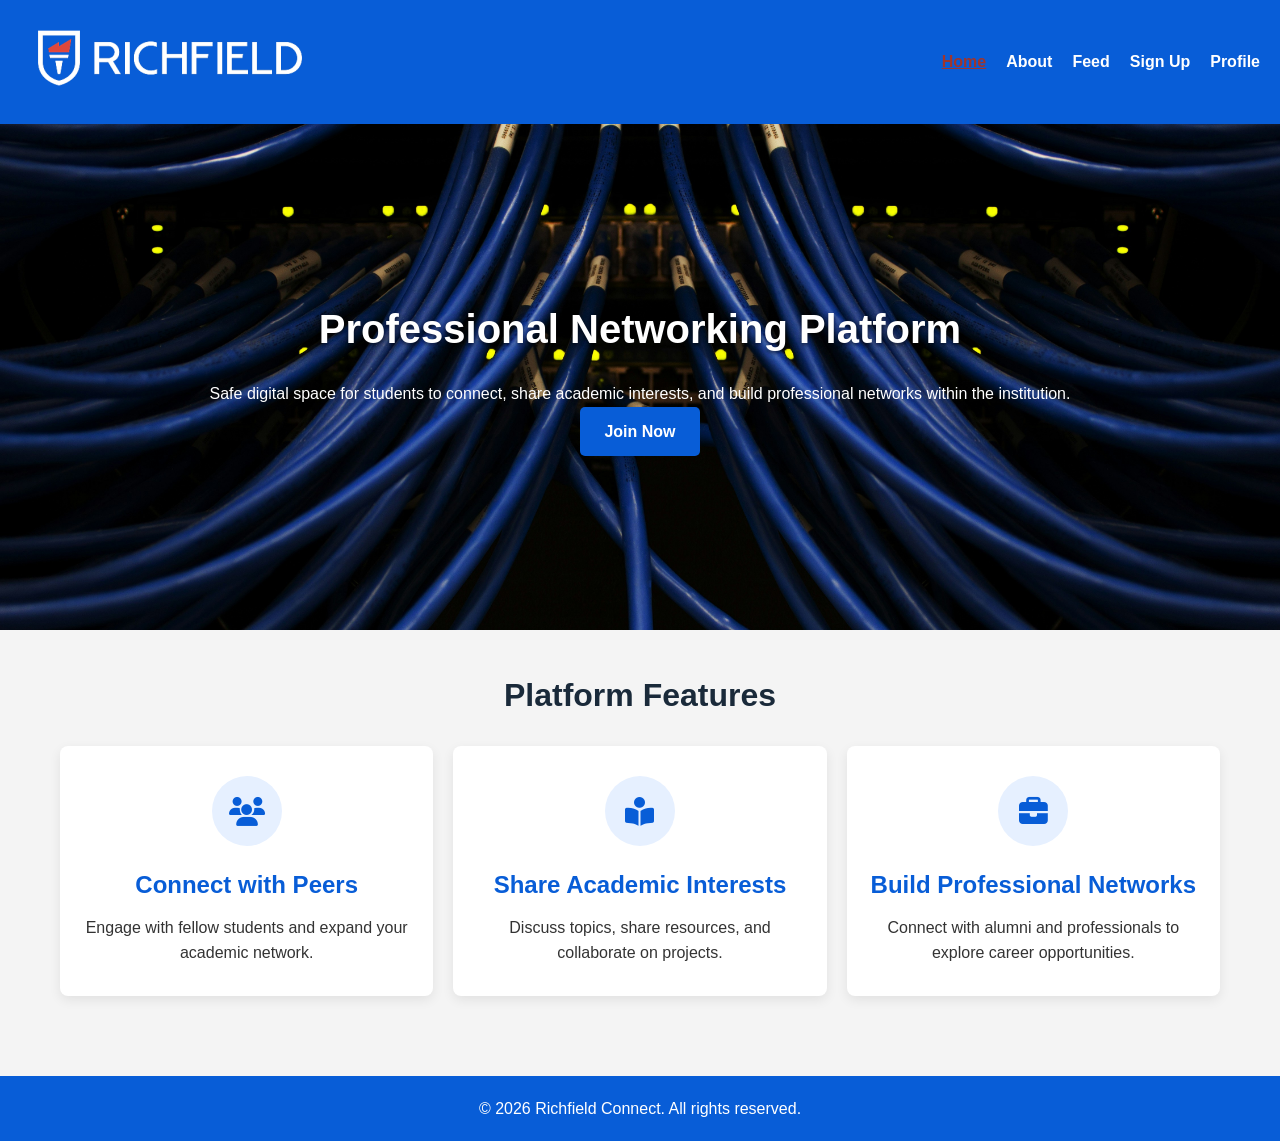
<file: index.html>
<!DOCTYPE html>
<html lang="en">
    <head>
        <meta charset="UTF-8">
        <meta name="viewport" content="width=device-width, initial-scale=1.0">
        <title>Richfield Connect</title>

        <link rel="stylesheet" href="Assets/style.css">
        <link rel="stylesheet" href="https://cdnjs.cloudflare.com/ajax/libs/font-awesome/6.5.1/css/all.min.css">
        <link rel="icon" type="image/png" href="Images/logo.jfif">
    </head>
    <body>
        <header class="main-header">

            <!-- MAIN NAVIGATION -->

            <nav class="nav-bar">
                <div class="logo">
                    <img src="Images/logo-richfield.png" alt="Richfield Connect Logo">
                </div>

                <ul class="nav-links">
                    <li><a href="index.html" class="active">Home</a></li>
                    <li><a href="about.html">About</a></li>
                    <li><a href="feed.html">Feed</a></li>
                    <li><a href="signup.html">Sign Up</a></li>
                    <li><a href="profile.html">Profile</a></li>
                </ul>
            </nav>

            <!--Hero Section-->
            <section class="hero-section">
                <h1>Professional Networking Platform</h1>
                <p>Safe digital space for students to connect, share academic interests, and build professional networks within the institution.</p>
                <a href="signup.html" class="join-btn">Join Now</a>
            </section>
        </header>

        <!--MAIN CONTENT-->

        <main>
           <section class="features-section">
                <h2>Platform Features</h2>

                <div id="feature-grid">
                    <div class="feature-card">
                    <div class="icon-wrapper">
                        <i class="fa-solid fa-users"></i>
                    </div>
                    <h3>Connect with Peers</h3>
                    <p>Engage with fellow students and expand your academic network.</p>
                    </div>

                    <div class="feature-card">
                    <div class="icon-wrapper">
                        <i class="fa-solid fa-book-open-reader"></i>
                    </div>
                    <h3>Share Academic Interests</h3>
                    <p>Discuss topics, share resources, and collaborate on projects.</p>
                    </div>

                    <div class="feature-card">
                    <div class="icon-wrapper">
                        <i class="fa-solid fa-briefcase"></i>
                    </div>
                    <h3>Build Professional Networks</h3>
                    <p>Connect with alumni and professionals to explore career opportunities.</p>
                    </div>
                </div>            
            </section>
        </main>

        <!--FOOTER SECTION-->

        <footer class="main-footer">
            <p>&copy; 2026 Richfield Connect. All rights reserved.</p>
        </footer>

    </body>
</html>
</file>
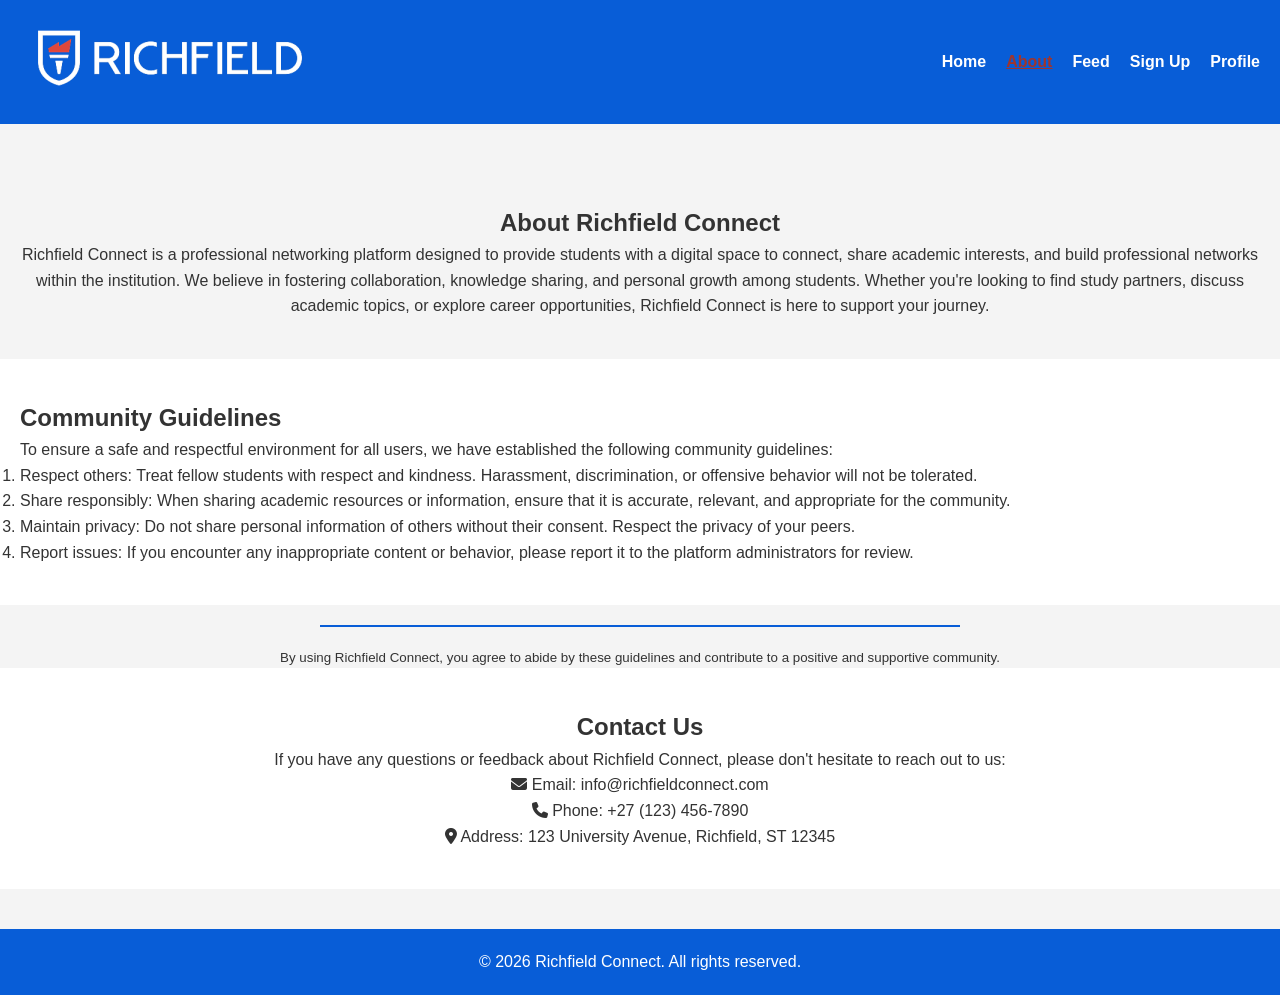
<file: about.html>
<!DOCTYPE html>
<html lang="en">
    <head>
        <meta charset="UTF-8">
        <meta name="viewport" content="width=device-width, initial-scale=1.0">
        <title>About Us - Richfield Connect</title>
        <link rel="icon" type="image/png" href="Images/logo.jfif">

        <link rel="stylesheet" href="Assets/style.css">
        <link rel="stylesheet" href="https://cdnjs.cloudflare.com/ajax/libs/font-awesome/6.5.1/css/all.min.css">
    </head>
    <body>
        <header class="about-header">

            <!-- MAIN NAVIGATION -->

            <nav class="nav-bar">
                <div class="logo">
                    <img src="Images/logo-richfield.png" alt="Richfield Connect Logo">
                </div>

                <ul class="nav-links">
                    <li><a href="index.html">Home</a></li>
                    <li><a href="about.html" class="active">About</a></li>
                    <li><a href="feed.html">Feed</a></li>
                    <li><a href="signup.html">Sign Up</a></li>
                    <li><a href="profile.html">Profile</a></li>
                </ul>
            </nav>

        </header>
        <main>
            <!-- About Section -->
            <section class="about-section">
                <h2>About Richfield Connect</h2>
                <p>Richfield Connect is a professional networking platform designed to provide students with a digital space to connect, share academic interests, and build professional networks within the institution. We believe in fostering collaboration, knowledge sharing, and personal growth among students. Whether you're looking to find study partners, discuss academic topics, or explore career opportunities, Richfield Connect is here to support your journey.</p>
            </section>

            <!-- Community Guidlines-->
            <section class="guidelines-section">
                <h2>Community Guidelines</h2>
                <p>To ensure a safe and respectful environment for all users, we have established the following community guidelines:</p>
                <ol>
                    <li>Respect others: Treat fellow students with respect and kindness. Harassment, discrimination, or offensive behavior will not be tolerated.</li>
                    <li>Share responsibly: When sharing academic resources or information, ensure that it is accurate, relevant, and appropriate for the community.</li>
                    <li>Maintain privacy: Do not share personal information of others without their consent. Respect the privacy of your peers.</li>
                    <li>Report issues: If you encounter any inappropriate content or behavior, please report it to the platform administrators for review.</li>
                </ol>
                
            </section>
            <hr class="line">
                <small class="disclaimer"><p>By using Richfield Connect, you agree to abide by these guidelines and contribute to a positive and supportive community.</p></small>

            <!--Contact Section-->
            <section class="contact-section">
                <h2>Contact Us</h2>
                <p>If you have any questions or feedback about Richfield Connect, please don't hesitate to reach out to us:</p>
                <ul>
                    <li><i class="fas fa-envelope"></i> Email: info@richfieldconnect.com</li>
                    <li><i class="fas fa-phone"></i> Phone: +27 (123) 456-7890</li>
                    <li><i class="fas fa-map-marker-alt"></i> Address: 123 University Avenue, Richfield, ST 12345</li>
                </ul>
            </section>
        </main>

        <footer class="main-footer">
            <p>&copy; 2026 Richfield Connect. All rights reserved.</p>
        </footer>
    </body>
</html>
</file>
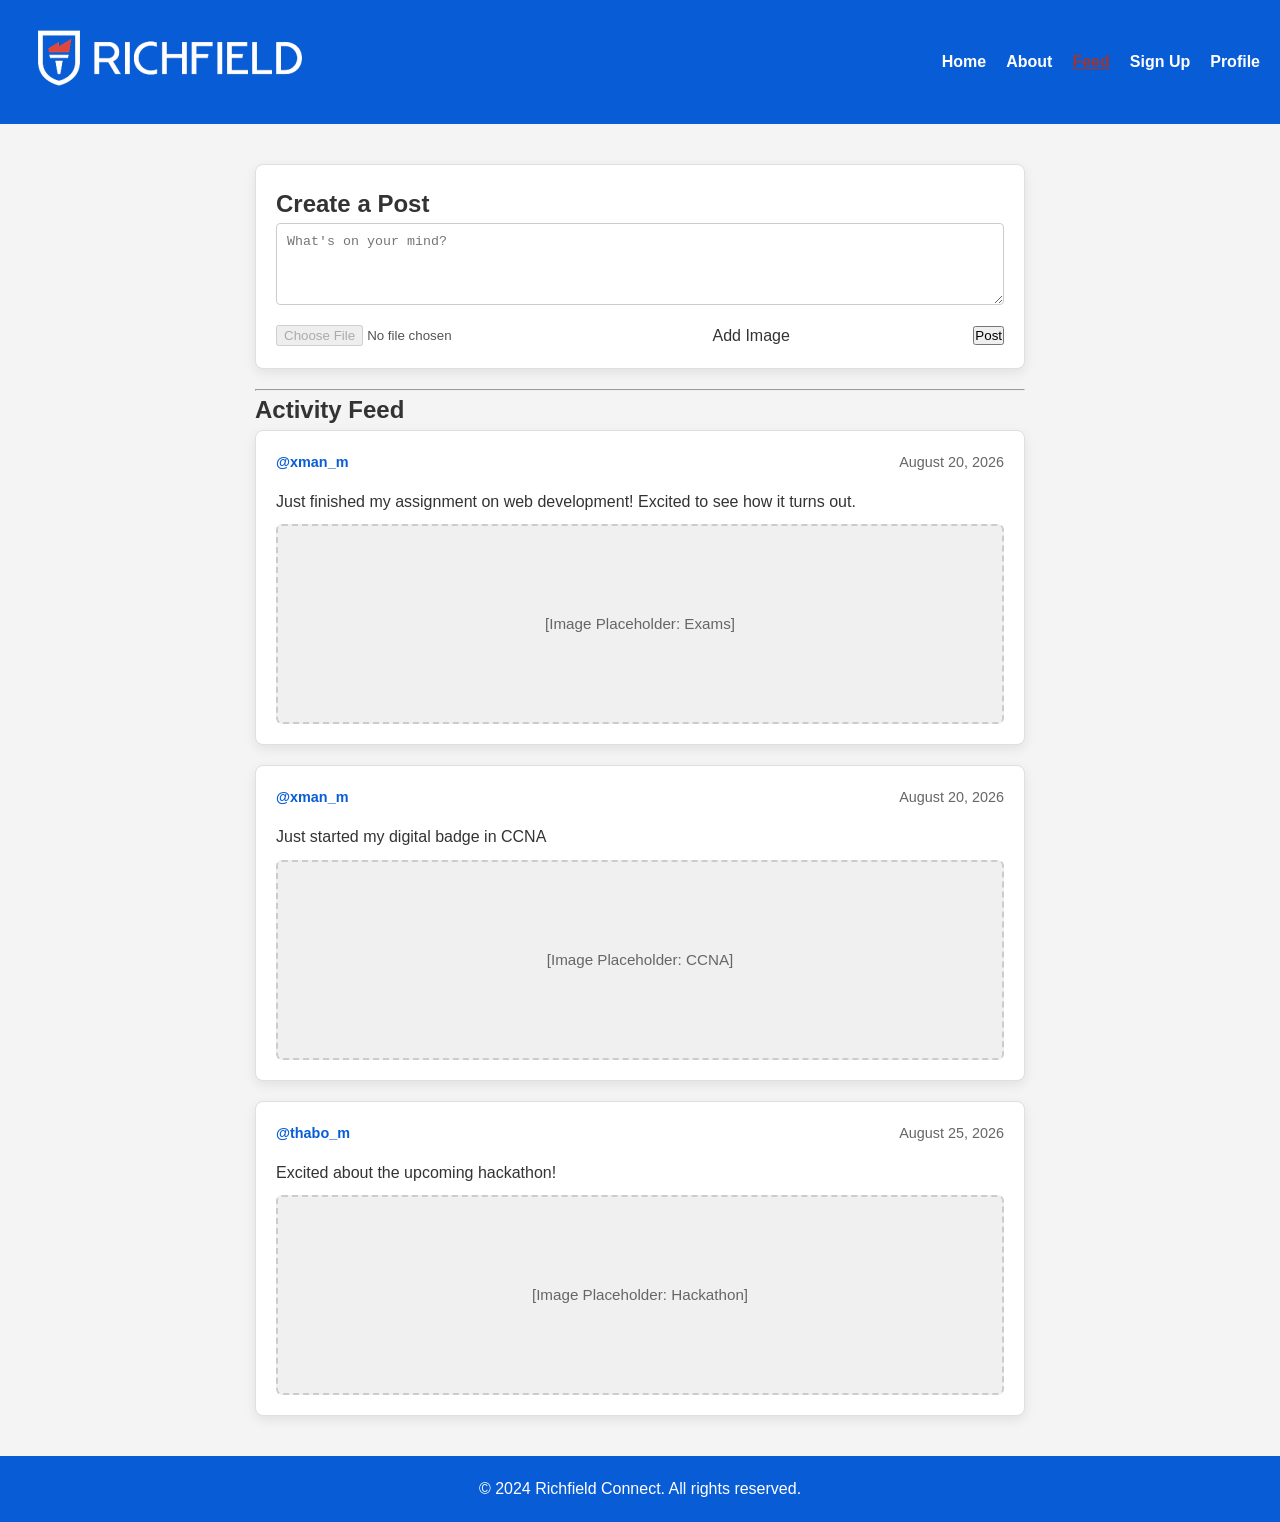
<file: feed.html>
<!DOCTYPE html>
<html lang="en">
    <head>
        <meta charset="UTF-8">
        <meta name="viewport" content="width=device-width, initial-scale=1.0">
        <title>Feed - Richfield Connect</title>
        <link rel="icon" type="image/png" href="Images/logo.jfif">

        <link rel="stylesheet" href="Assets/style.css">
        <link rel="stylesheet" href="https://cdnjs.cloudflare.com/ajax/libs/font-awesome/6.5.1/css/all.min.css">
    </head>
    <body>
        <header class="about-header">

            <!-- MAIN NAVIGATION -->

            <nav class="nav-bar">
                <div class="logo">
                    <img src="Images/logo-richfield.png" alt="Richfield Connect Logo">
                </div>

                <ul class="nav-links">
                    <li><a href="index.html">Home</a></li>
                    <li><a href="about.html">About</a></li>
                    <li><a href="feed.html" class="active">Feed</a></li>
                    <li><a href="signup.html">Sign Up</a></li>
                    <li><a href="profile.html">Profile</a></li>
                </ul>
            </nav>

        </header>

        <main class="feed-container">
            <section class="create-post-card">
                <h2>Create a Post</h2>
                <form onsubmit="return false;">
                    <textarea placeholder="What's on your mind?" rows="4"></textarea>
                    <div class="form-actions">
                        <input type="file" id="file-upload" accept="image/*" disabled>
                        <label for="file-upload" class="file-label">Add Image</label>
                        <button type="submit" class="post-btn">Post</button>
                    </div>
                </form>
            </section>

            <hr class="feed-divider">

            <section class="activity-feed">
                <h2>Activity Feed</h2>

                <article class="post-card">
                    <header class="post-header">
                        <span class="username">@xman_m</span>
                        <span class="post-date">August 20, 2026</span>
                    </header>
                    <div class="post-body">
                        <p>Just finished my assignment on web development! Excited to see how it turns out.</p>
                        <div class="image-placeholder">
                            <span>[Image Placeholder: Exams]</span>
                        </div>
                    </div>
                </article>

                 <article class="post-card">
                    <header class="post-header">
                        <span class="username">@xman_m</span>
                        <span class="post-date">August 20, 2026</span>
                    </header>
                    <div class="post-body">
                        <p>Just started my digital badge in CCNA</p>
                        <div class="image-placeholder">
                            <span>[Image Placeholder: CCNA]</span>
                        </div>
                    </div>
                </article>

                 <article class="post-card">
                    <header class="post-header">
                        <span class="username">@thabo_m</span>
                        <span class="post-date">August 25, 2026</span>
                    </header>
                    <div class="post-body">
                        <p>Excited about the upcoming hackathon!</p>
                        <div class="image-placeholder">
                            <span>[Image Placeholder: Hackathon]</span>
                        </div>
                    </div>
                </article>
            </section>

        </main>

        <footer class="main-footer">
            <p>&copy; 2024 Richfield Connect. All rights reserved.</p>
        </footer>
    </body>
</html>
</file>
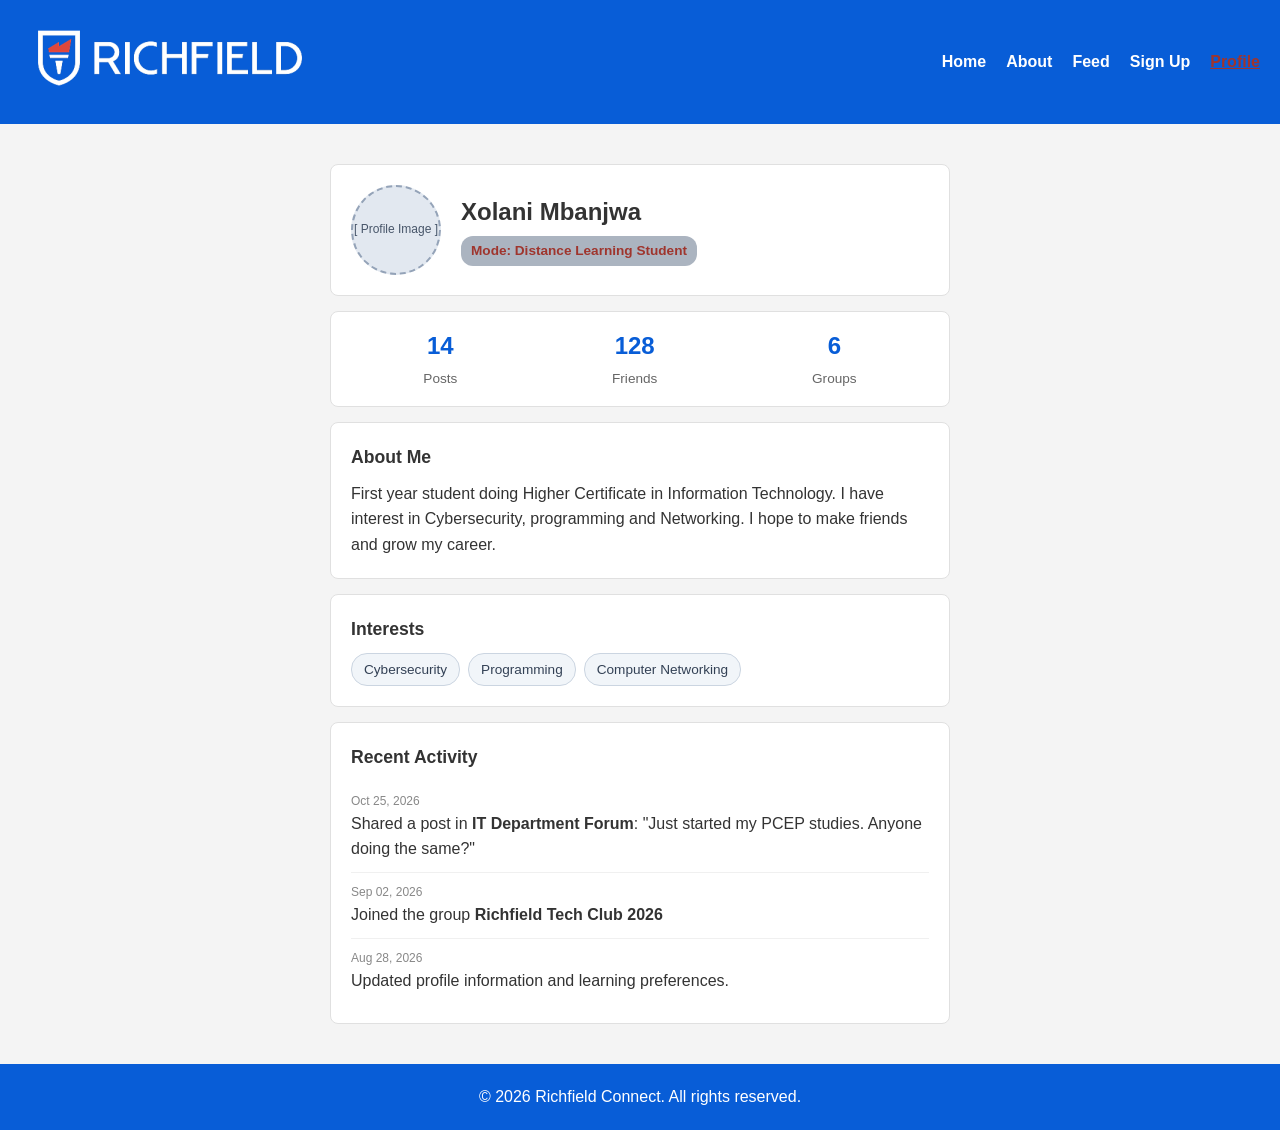
<file: profile.html>
<!DOCTYPE html>
<html lang="en">
    <head>
        <meta charset="UTF-8">
        <meta name="viewport" content="width=device-width, initial-scale=1.0">
        <title>Profile - Richfield Connect</title>
        <link rel="icon" type="image/png" href="Images/logo.jfif">

        <link rel="stylesheet" href="Assets/style.css">
        <link rel="stylesheet" href="https://cdnjs.cloudflare.com/ajax/libs/font-awesome/6.5.1/css/all.min.css">
    </head>
    <body>
        <header class="about-header">

            <!-- MAIN NAVIGATION -->

            <nav class="nav-bar">
                <div class="logo">
                    <img src="Images/logo-richfield.png" alt="Richfield Connect Logo">
                </div>

                <ul class="nav-links">
                    <li><a href="index.html">Home</a></li>
                    <li><a href="about.html">About</a></li>
                    <li><a href="feed.html">Feed</a></li>
                    <li><a href="signup.html">Sign Up</a></li>
                    <li><a href="profile.html" class="active">Profile</a></li>
                </ul>
            </nav>

        </header>
        <main class="profile-container">
            <section class="profile-header-card">
              <div class="profile-avatar-placeholder">
                <span>[ Profile Image ]</span>
              </div>
              
              <div class="profile-main-info">
                <h1>Xolani Mbanjwa</h1>
                <p class="learning-mode badge-campus">Mode: Distance Learning Student</p>
              </div>
            </section>
            
            <section class="stats-card">
              <div class="stat-item">
                <span class="stat-value">14</span>
                <span class="stat-label">Posts</span>
              </div>
              
              <div class="stat-item">
                <span class="stat-value">128</span>
                <span class="stat-label">Friends</span>
              </div>
              
              <div class="stat-item">
                <span class="stat-value">6</span>
                <span class="stat-label">Groups</span>
              </div>
            </section>
            
            <section class="bio-card">
              <h2>About Me</h2>
              <p>First year student doing Higher Certificate in Information Technology. I have interest in Cybersecurity, programming and Networking. I hope to make friends and grow my career.
              </p>
            </section>

            <section class="interests-card">
              <h2>Interests</h2>
              <div class="tags-container">
                <span class="interest-tag">Cybersecurity</span>
                <span class="interest-tag">Programming</span>
                <span class="interest-tag">Computer Networking</span>
              </div>
            </section>

            <section class="activity-card">
              <h2>Recent Activity</h2>
              <ul class="activity-list">
                <li>
                  <span class="activity-date">Oct 25, 2026</span>
                  <p>Shared a post in <strong>IT Department Forum</strong>: "Just started my PCEP studies. Anyone doing the same?"</p>
                </li>
                <li>
                  <span class="activity-date">Sep 02, 2026</span>
                  <p>Joined the group <strong>Richfield Tech Club 2026</strong></p>
                </li>
                <li>
                  <span class="activity-date">Aug 28, 2026</span>
                  <p>Updated profile information and learning preferences.</p>
                </li>
              </ul>
            </section>
        </main>

        <footer class="main-footer">
            <p>&copy; 2026 Richfield Connect. All rights reserved.</p>
        </footer>
    </body>
</html>
</file>
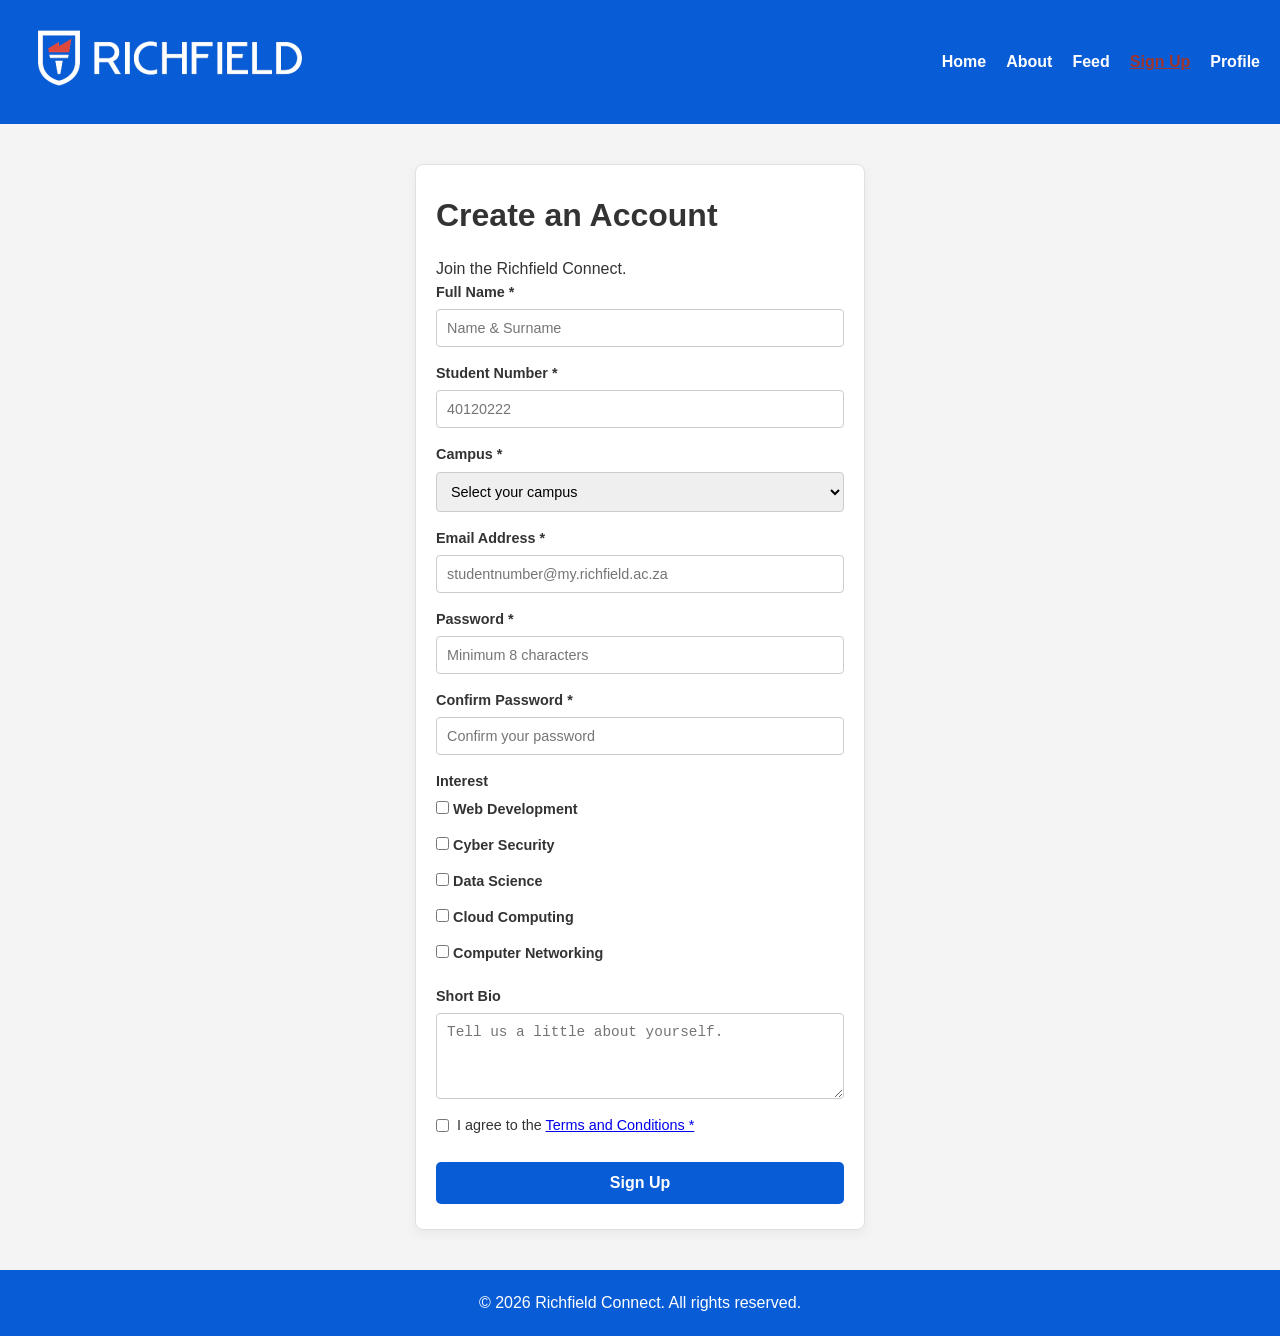
<file: signup.html>
<!DOCTYPE html>
<html lang="en">
    <head>
        <meta charset="UTF-8">
        <meta name="viewport" content="width=device-width, initial-scale=1.0">
        <title>Sign Up - Richfield Connect</title>
        <link rel="icon" type="image/png" href="Images/logo.jfif">

        <link rel="stylesheet" href="Assets/style.css">
        <link rel="stylesheet" href="https://cdnjs.cloudflare.com/ajax/libs/font-awesome/6.5.1/css/all.min.css">
        <script src="./Assets/script.js" defer></script>
    </head>
    <body>
        <header class="about-header">

            <!-- MAIN NAVIGATION -->

            <nav class="nav-bar">
                <div class="logo">
                    <img src="Images/logo-richfield.png" alt="Richfield Connect Logo">
                </div>

                <ul class="nav-links">
                    <li><a href="index.html">Home</a></li>
                    <li><a href="about.html">About</a></li>
                    <li><a href="feed.html">Feed</a></li>
                    <li><a href="signup.html" class="active">Sign Up</a></li>
                    <li><a href="profile.html">Profile</a></li>
                </ul>
            </nav>

        </header>

        <main class="signup-container">
            <h1>Create an Account</h1>
            <p>Join the Richfield Connect.</p>

            <form action="#" method="post" class="signup-form" id="signupForm">
                <div class="form-group">
                    <label for="fullname">Full Name *</label>
                    <input type="text" id="fullname" name="fullname" placeholder="Name & Surname" required>
                </div>

                <div class="form-group">
                    <label for="student-number">Student Number *</label>
                    <input type="text" id="student-number" name="student-number" inputmode="numeric" maxlength="8" placeholder="40120222" required>
                </div>

                <div class="form-group">
                    <label for="campus">Campus *</label>
                    <select id="campus" name="campus" required>
                        <option value="" disabled selected>Select your campus</option>
                        <option value="braamfontein">Braamfontein</option>
                        <option value="Polokwane">Polokwane</option>
                        <option value="Cape Town">Cape Town</option>
                        <option value="Pretoria">Pretoria</option>
                        <option value="Durban">Durban</option>
                    </select>
                </div>

                <div class="form-group">
                    <label for="email">Email Address *</label>
                    <input type="email" id="email" name="email" placeholder="studentnumber@my.richfield.ac.za" required>
                </div>

                <div class="form-group">
                    <label for="password">Password *</label>
                    <input type="password" id="password" name="password" minlength="8" placeholder="Minimum 8 characters" required>
                </div>

                <div class="form-group">
                    <label for="confirm-password">Confirm Password *</label>
                    <input type="password" id="confirm-password" name="confirm-password" minlength="8" placeholder="Confirm your password" required>
                </div>

                <div class="form-group">
                    <label>Interest</label>
                    <div class="checkbox-group">
                        <label><input type="checkbox" name="interest" value="web-development"> Web Development</label>
                        <label><input type="checkbox" name="interest" value="cyber-security"> Cyber Security</label>
                        <label><input type="checkbox" name="interest" value="data-science"> Data Science</label>
                        <label><input type="checkbox" name="interest" value="cloud-computing"> Cloud Computing</label>
                        <label><input type="checkbox" name="interest" value="Computer-networking"> Computer Networking</label>
                    </div>
                </div>

                <div class="form-group">
                    <label for="bio">Short Bio</label>
                    <textarea id="bio" name="bio" rows="4" placeholder="Tell us a little about yourself."></textarea>
                </div>

                <div class="form-group check-single">
                    <input type="checkbox" id="terms" name="terms" required>
                    <label for="terms">I agree to the <a href="about.html">Terms and Conditions *</a></label>
                </div>

                <button type="submit" class="signup-btn">Sign Up</button>
            </form>

        </main>

        <footer class="main-footer">
            <p>&copy; 2026 Richfield Connect. All rights reserved.</p>
        </footer>
    </body>
</html>
</file>
<file: Assets/style.css>
* {
  box-sizing: border-box;
  margin: 0;
  padding: 0;
}

body {
  font-family: Arial, sans-serif;
  background-color: #f4f4f4;
  color: #333333;
  line-height: 1.6;
}

/* Header */
.main-header {
  color: #fff;
  min-height: 70vh;
  display: flex;
  flex-direction: column;
}

.nav-bar {
  display: flex;
  justify-content: space-between;
  align-items: center;
  padding: 12px 20px;
  background-color: #085dd7;
}

.nav-links {
  display: flex;
  list-style: none;
  gap: 20px;
}

.nav-links a {
  color: #fff;
  text-decoration: none;
  font-weight: bold;
  transition: color 0.2s ease;
}

.nav-links a:hover,
.nav-links a.active {
  color: #9F352D;
  text-decoration: underline;
}

/* Hero Section */
.hero-section {
  background-image: url('../Images/graduate.jpg');
  background-size: cover;
  background-position: center;
  flex: 1;
  display: flex;
  flex-direction: column;
  justify-content: center;
  align-items: center;
  text-align: center;
  padding: 40px 20px;
}

.hero-section h1 {
  font-size: 2.5rem;
  margin-bottom: 20px;
  text-shadow: 0 2px 4px rgba(0, 0, 0, 0.6);
}

.join-btn {
  background-color: #085dd7;
  color: #fff;
  padding: 12px 24px;
  text-decoration: none;
  font-weight: bold;
  border-radius: 5px;
  transition: background-color 0.2s ease;
}

.join-btn:hover {
  background-color: #9F352D;
}

/* Features */
.features-section {
  padding: 40px 20px;
  background-color: #f4f4f4;
  text-align: center;
}

.features-section h2 {
  font-size: 2rem;
  color: #1a2a3a;
  margin-bottom: 25px;
  font-weight: 700;
}

#feature-grid {
  display: flex;
  flex-direction: row;
  justify-content: center;
  align-items: stretch;
  gap: 20px;
  max-width: 1200px;
  margin: 0 auto;
  padding: 0 20px;
}

.feature-card {
  flex: 1;
  background-color: #ffffff;
  padding: 30px 20px;
  border-radius: 8px;
  box-shadow: 0 4px 12px rgba(0, 0, 0, 0.08);
  text-align: center;
  transition: transform 0.2s ease, box-shadow 0.2s ease;
}

.feature-card:hover {
  transform: translateY(-5px);
  box-shadow: 0 8px 16px rgba(0, 0, 0, 0.15);
}

.feature-card img {
  width: 100%;
  height: auto;
  border-radius: 8px;
  margin-bottom: 15px;
}

.feature-card h3 {
  font-size: 1.5rem;
  margin-bottom: 10px;
  color: #085dd7;
}

/* Circular Icon Wrapper */
.icon-wrapper {
  width: 70px;
  height: 70px;
  background-color: #e6f0ff; 
  border-radius: 50%;
  display: flex;
  align-items: center;
  justify-content: center;
  margin: 0 auto 1.25rem auto; 
  transition: background-color 0.3s ease;
}

.icon-wrapper i {
  font-size: 1.8rem;
  color: #085dd7; 
}

.feature-card:hover .icon-wrapper {
  background-color: #085dd7;
}

.feature-card:hover .icon-wrapper i {
  color: #ffffff;
}

/* Horizontal Divider Utility */
.line {
  border: none;
  height: 2px;
  background-color: #085dd7;
  width: 50%;
  margin: 20px auto;
}

/* About page */
.about-header {
  text-align: center;
  margin-bottom: 40px;
}

.about-section {
  padding: 40px 20px;
  background-color: #f4f4f4;
  text-align: center;
}

.guidelines-section,
.contact-section {
  padding: 40px 20px;
  background-color: #ffffff;
}

.contact-section {
  text-align: center;
}

.contact-section ul,
.contact-section address {
  list-style: none;
  font-style: normal;
  padding: 0;
}

.disclaimer {
  text-align: center;
}

/* Feed page */
.feed-container {
  max-width: 800px;
  margin: 20px auto;
  padding: 0 15px;
}

.create-post-card, 
.post-card {
  background-color: #ffffff;
  border: 1px solid #e0e0e0;
  border-radius: 8px;
  box-shadow: 0 4px 12px rgba(0, 0, 0, 0.08);
  padding: 20px;
  margin-bottom: 20px;
}

.create-post-card textarea {
  width: 100%;
  padding: 10px;
  border: 1px solid #ccc;
  border-radius: 4px;
  resize: vertical;
}

.form-actions {
  display: flex;
  justify-content: space-between;
  align-items: center;
  margin-top: 10px;
}

.post-header {
  display: flex;
  justify-content: space-between;
  font-size: 0.9rem;
  margin-bottom: 15px;
}

.username {
  font-weight: bold;
  color: #085dd7;
}

.post-date {
  color: #666;
}

.image-placeholder {
  width: 100%;
  height: 200px;
  background-color: #f0f0f0;
  border: 2px dashed #ccc;
  border-radius: 6px;
  display: flex;
  justify-content: center;
  align-items: center;
  color: #666;
  font-size: 0.95rem;
  margin-top: 10px;
}

/* Signup page */
.signup-container {
  max-width: 450px;
  margin: 30px auto;
  padding: 25px 20px;
  background-color: #ffffff;
  border: 1px solid #e0e0e0;
  border-radius: 8px;
  box-shadow: 0 4px 12px rgba(0, 0, 0, 0.05);
}

.signup-container h1 {
  margin-top: 0;
  color: #333;
  margin-bottom: 15px;
}

.form-group {
  margin-bottom: 15px;
  display: flex;
  flex-direction: column;
}

.form-group label {
  font-weight: bold;
  margin-bottom: 5px;
  font-size: 0.9rem;
  color: #333;
}

.form-group input[type="text"],
.form-group input[type="email"],
.form-group input[type="password"],
.form-group input[type="number"],
.form-group select,
.form-group textarea {
  width: 100%;
  padding: 10px;
  border: 1px solid #ccc;
  border-radius: 4px;
  font-size: 0.9rem;
}

.form-group textarea {
  resize: vertical;
}

.checkbox-group {
  display: flex;
  flex-direction: column;
  gap: 8px;
}

.check-single {
  display: flex;
  flex-direction: row;
  align-items: center;
  gap: 8px;
}
.check-single input[type="checkbox"] {
  width: auto;
  margin: 0;
  cursor: pointer;
}

.check-single label {
  margin-bottom: 0;
  font-weight: normal;
  font-size: 0.9rem;
  color: #333;
  cursor: pointer;
}

.checkbox-single label {
  font-weight: normal;
  font-size: 0.9rem;
  color: #333;
  margin-bottom: 0;
}

.signup-btn {
  width: 100%;
  background-color: #085dd7;
  color: #fff;
  padding: 12px;
  font-weight: bold;
  font-size: 1rem;
  border-radius: 5px;
  border: none;
  cursor: pointer;
  margin-top: 10px;
  transition: background-color 0.2s ease;
}

.signup-btn:hover {
  background-color: #9F352D;
}

/* profile page */
.profile-container {
  max-width: 650px;
  margin: 30px auto;
  padding: 0 15px;
}

.profile-header-card {
  display: flex;
  align-items: center;
  gap: 20px;
  background: #ffffff;
  padding: 20px;
  border-radius: 8px;
  border: 1px solid #e0e0e0;
}

.profile-avatar-placeholder {
  width: 90px;
  height: 90px;
  border-radius: 50%;
  background-color: #e2e8f0;
  border: 2px dashed #94a3b8;
  display: flex;
  align-items: center;
  justify-content: center;
  font-size: 0.75rem;
  color: #475569;
  text-align: center;
  flex-shrink: 0;
}

.learning-mode {
  display: inline-block;
  font-size: 0.85rem;
  padding: 4px 10px;
  border-radius: 12px;
  background-color: #abb4c0;
  color: #9F352D;
  font-weight: bold;
  margin-top: 5px;
}

.stats-card {
  display: flex;
  justify-content: space-around;
  background: #ffffff;
  margin: 15px 0;
  padding: 15px;
  border-radius: 8px;
  border: 1px solid #e0e0e0;
  text-align: center;
}

.stat-value {
  display: block;
  font-size: 1.5rem;
  font-weight: bold;
  color: #085dd7;
}

.stat-label {
  font-size: 0.85rem;
  color: #666;
}

.bio-card, 
.interests-card, 
.activity-card {
  background: #ffffff;
  margin-bottom: 15px;
  padding: 20px;
  border-radius: 8px;
  border: 1px solid #e0e0e0;
}

.bio-card h2, 
.interests-card h2, 
.activity-card h2 {
  font-size: 1.1rem;
  margin-top: 0;
  margin-bottom: 10px;
  color: #333;
}

.tags-container {
  display: flex;
  flex-wrap: wrap;
  gap: 8px;
}

.interest-tag {
  background-color: #f1f5f9;
  color: #334155;
  border: 1px solid #cbd5e1;
  padding: 5px 12px;
  border-radius: 16px;
  font-size: 0.85rem;
}

.activity-list {
  list-style: none;
  padding: 0;
  margin: 0;
}

.activity-list li {
  padding: 10px 0;
  border-bottom: 1px solid #f0f0f0;
}

.activity-list li:last-child {
  border-bottom: none;
}

.activity-date {
  font-size: 0.75rem;
  color: #888;
  display: block;
}

/* Footer and mobile responsive*/
.main-footer {
  background-color: #085dd7;
  color: #fff;
  text-align: center;
  padding: 20px 0;
  margin-top: 40px;
}

@media (max-width: 768px) {
  #feature-grid {
    flex-direction: column;
  }
  
  .nav-bar {
    flex-direction: column;
    gap: 10px;
  }
}
</file>
